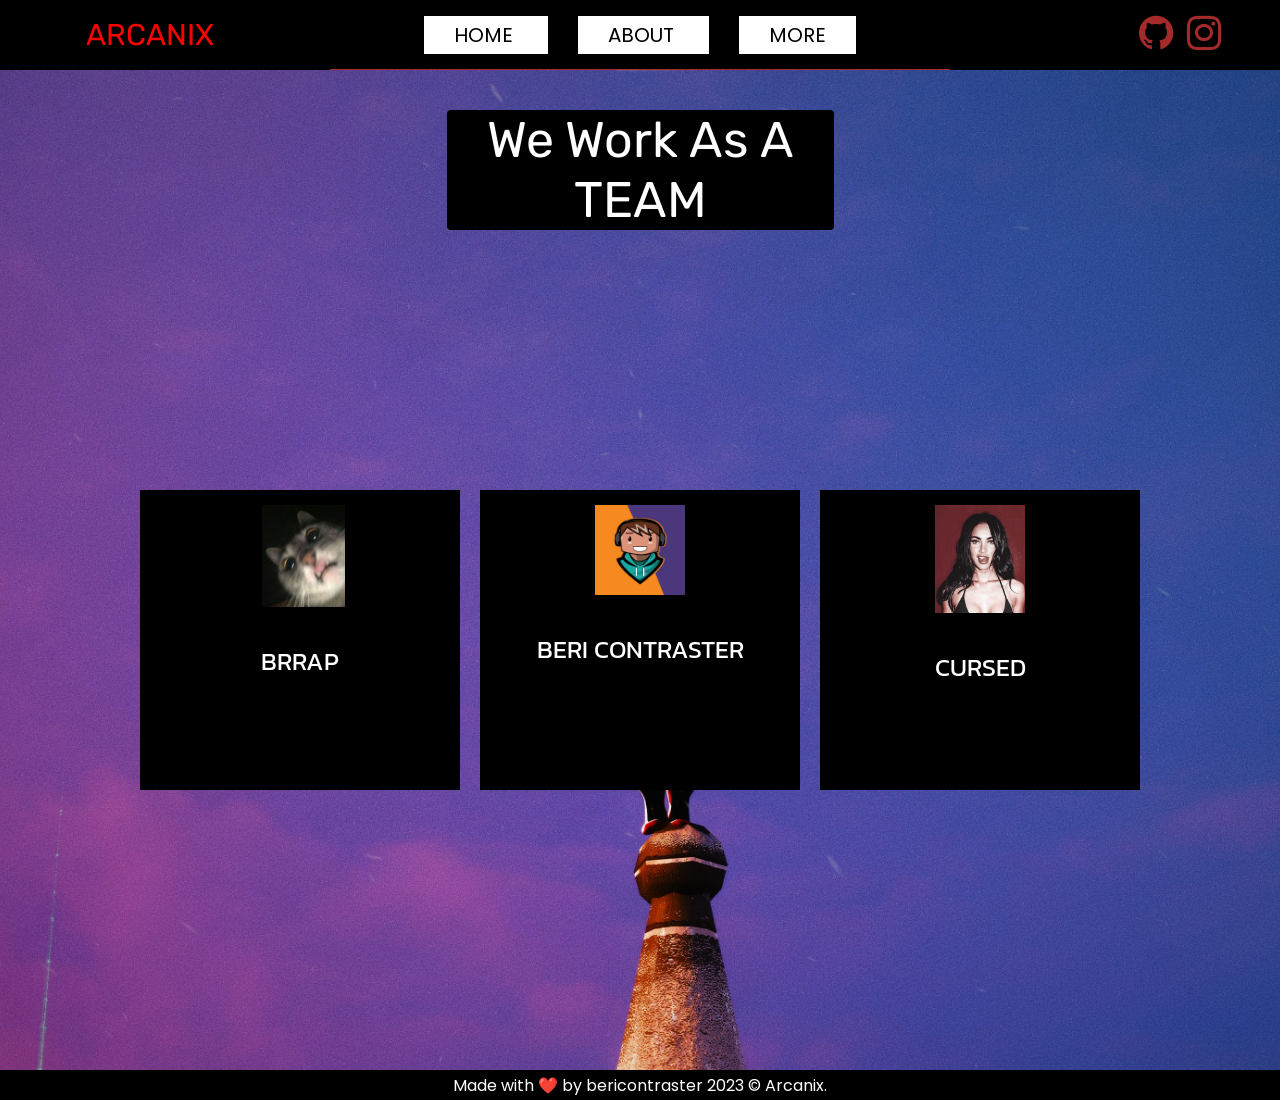
<file: index.html>
<!DOCTYPE html>
<html>

<head>
  <!-- LINKS  -->
  <link href="https://fonts.googleapis.com/css2?family=Handjet:wght@500&family=Poppins&family=Roboto&family=Rubik:wght@500&display=swap" rel="stylesheet">
  <link href="https://fonts.googleapis.com/css2?family=Handjet:wght@500&family=Kanit:wght@100&family=Poppins&family=Roboto&family=Rubik:wght@500&display=swap" rel="stylesheet">
  <link href="https://cdnjs.cloudflare.com/ajax/libs/font-awesome/4.7.0/css/font-awesome.min.css" rel="stylesheet">
  <link href="https://fonts.googleapis.com/css2?family=Poppins&family=Roboto&display=swap" rel="stylesheet">
  <link href="https://fonts.googleapis.com/css2?family=Poppins&family=Roboto&family=Rubik:wght@500&display=swap" rel="stylesheet">

  <!-- MY SHEETS  -->

  <link href="../css/header.css" rel="stylesheet" type="text/css">
  <link href="../css/main.css" rel="stylesheet" type="text/css">

  <!-- BRANDING  -->
  <title> Home </title>
  <link rel="icon" type="image/x-icon" href="../media/arcanix_favicon.png">

</head>

<!-- BODY  -->
<body>

  <!-- HEADER  -->
  <div class="header">
    <header class="header_element">

      <!-- WEB TITLE -->
      <div class="header_title">
        <p><a href="../index.html"> ARCANIX </a></p>
      </div>

      <!-- WEB NAVIGATION -->
      <div class="header_navigation">
        <p>
          <a class="a_one" href="../index.html"> HOME </a>
          <a class="a_two" href="../about.html"> ABOUT </a>
          <a class="a_three" href="../more.html"> MORE </a>
        </p>
      </div>

      <!-- HEADER SOCAIL -->
      <div class="header_social_anchors">
        <a href="https://github.com/bericontraster" target="_blank"><i class="fa fa-github"></i></a>
        <a href="https://www.instagram.com/bericontraster/" target="_blank"><i class="fa fa-instagram"></i></a>
      </div>
    </header>
  </div>
  <div class="main">
    <div class="welcome">
      <p>We Work As A <br>TEAM</p>
    </div>
    <div class="profiles">
      <div class="profile_one">
        <img src="../media/brrap.png" alt="profile_avatar">
        <p>BRRAP</p>
      </div>
      <div class="profile_two">
        <img src="../media/bericontraster.jpg" alt="profile_avatar">
        <p><a href="../bericontraster.html"> BERI CONTRASTER </a></p>
      </div>
      <div class="profile_three">
        <img src="../media/cursed.jpg" alt="profile_avatar">
        <p>CURSED</p>
      </div>
    </div>
  </div>
  <div class="footer">
    <footer>
      <p> Made with ❤️ by bericontraster 2023 &copy; Arcanix. </p>
    </footer>
  </div>

</body>

</html>
</file>
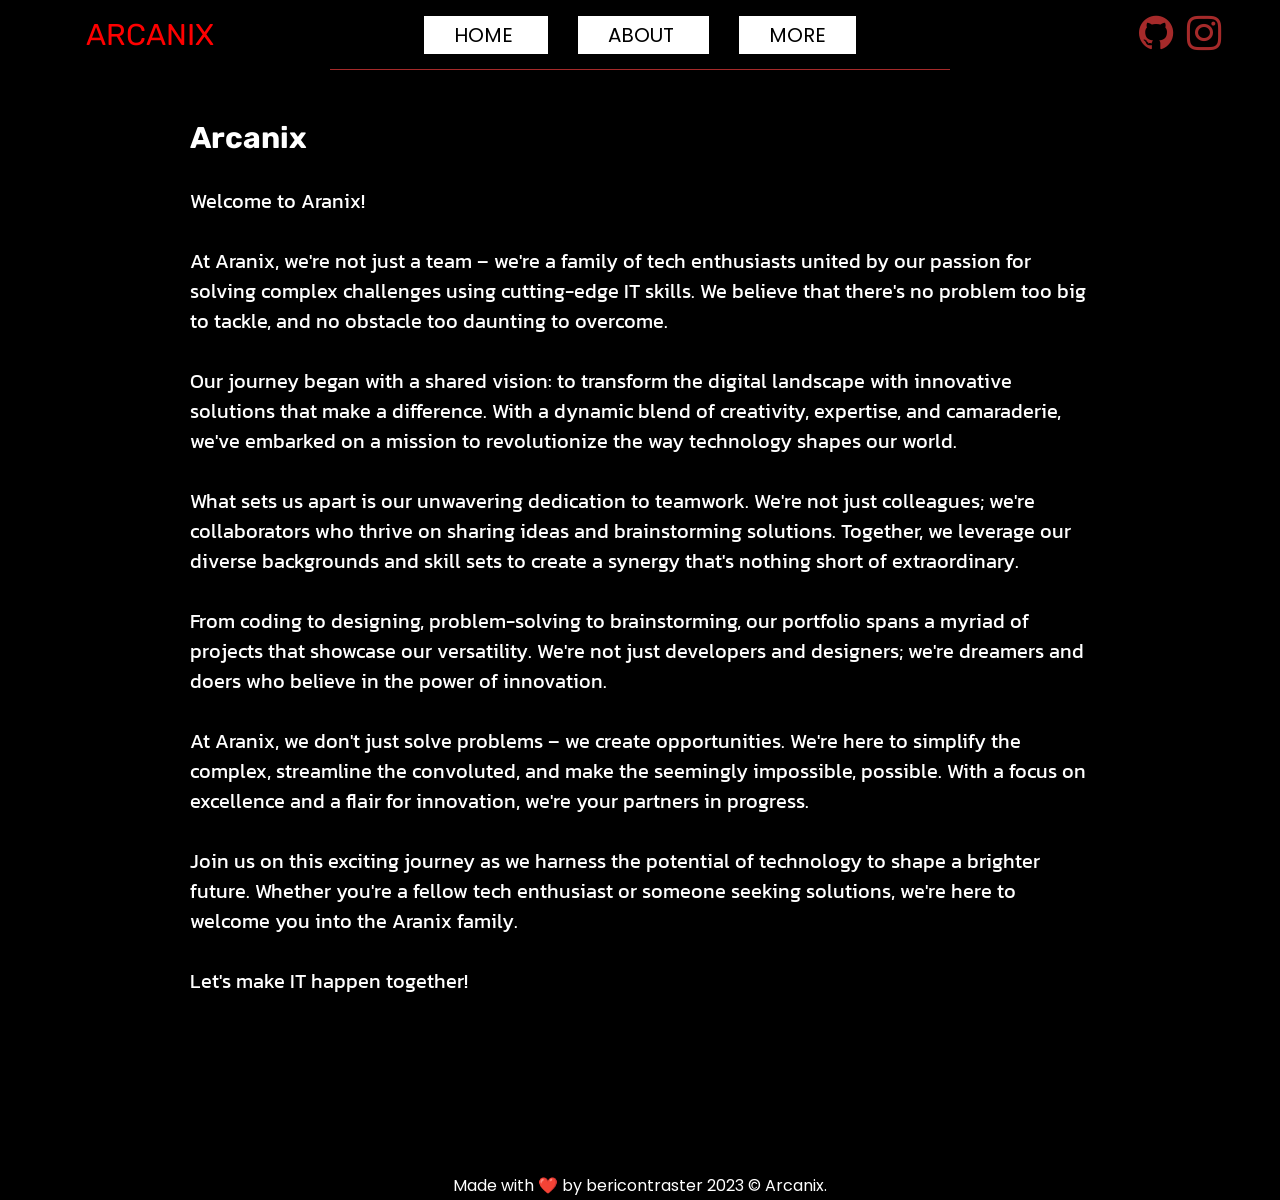
<file: about.html>
<!DOCTYPE html>
<html>
  <head>
    <!-- LINKS  -->
    <link href="https://fonts.googleapis.com/css2?family=Handjet:wght@500&family=Poppins&family=Roboto&family=Rubik:wght@500&display=swap" rel="stylesheet">
    <link  href="https://fonts.googleapis.com/css2?family=Handjet:wght@500&family=Kanit:wght@100&family=Poppins&family=Roboto&family=Rubik:wght@500&display=swap" rel="stylesheet">
    <link href="https://cdnjs.cloudflare.com/ajax/libs/font-awesome/4.7.0/css/font-awesome.min.css" rel="stylesheet">
    <link href="https://fonts.googleapis.com/css2?family=Poppins&family=Roboto&display=swap" rel="stylesheet">
    <link href="https://fonts.googleapis.com/css2?family=Poppins&family=Roboto&family=Rubik:wght@500&display=swap" rel="stylesheet">
    <link rel="preconnect" href="https://fonts.googleapis.com">
    <link rel="preconnect" href="https://fonts.gstatic.com" crossorigin>
    <link href="https://fonts.googleapis.com/css2?family=Handjet:wght@500&family=Kanit:wght@100&family=Manrope:wght@600&family=Poppins&family=Roboto&family=Rubik:wght@500&display=swap" rel="stylesheet">
    
    <!-- MY SHEETS  -->
    <link href="../css/header.css" rel="stylesheet" type="text/css">
    <link href="../css/about.css" rel="stylesheet" type="text/css">

    <!-- BRANDING  -->
    <title> ABOUT </title>
    <link rel="icon" type="image/x-icon" href="../media/arcanix_favicon.png">

  </head>

  <!-- BODY  -->
  <body>

    <!-- HEADER  -->
    <div class="test">
      <header class="header_element">

        <!-- WEB TITLE -->
        <div class="header_title">
          <p><a href="../index.html"> ARCANIX </a></p>
        </div>

        <!-- WEB NAVIGATION -->
        <div class="header_navigation">
          <p> 
            <a class="a_one" href="../index.html"> HOME </a>
            <a class="a_two"  href="../about.html"> ABOUT </a>
            <a class="a_three" href="../more.html"> MORE </a>
          </p>
        </div>
 
        <!-- HEADER SOCAIL -->
        <div class="header_social_anchors">
          <a href="https://github.com/bericontraster" target="_blank"><i class="fa fa-github"></i></a>
          <a href="https://www.instagram.com/bericontraster/" target="_blank"><i class="fa fa-instagram"></i></a>
        </div>
      </header>
    </div>
    <div class="about">
      <div class="section_one">
        <h1>  Arcanix  </h1>
        <p><br>Welcome to Aranix!<br>

          <br>At Aranix, we're not just a team – we're a family of tech enthusiasts united by our passion for solving complex challenges using cutting-edge IT skills. We believe that there's no problem too big to tackle, and no obstacle too daunting to overcome.<br>
          
          <br>Our journey began with a shared vision: to transform the digital landscape with innovative solutions that make a difference. With a dynamic blend of creativity, expertise, and camaraderie, we've embarked on a mission to revolutionize the way technology shapes our world.<br>
          
          <br>What sets us apart is our unwavering dedication to teamwork. We're not just colleagues; we're collaborators who thrive on sharing ideas and brainstorming solutions. Together, we leverage our diverse backgrounds and skill sets to create a synergy that's nothing short of extraordinary.<br>
          
          <br>From coding to designing, problem-solving to brainstorming, our portfolio spans a myriad of projects that showcase our versatility. We're not just developers and designers; we're dreamers and doers who believe in the power of innovation.<br>
          
          <br>At Aranix, we don't just solve problems – we create opportunities. We're here to simplify the complex, streamline the convoluted, and make the seemingly impossible, possible. With a focus on excellence and a flair for innovation, we're your partners in progress.<br>
          
          <br>Join us on this exciting journey as we harness the potential of technology to shape a brighter future. Whether you're a fellow tech enthusiast or someone seeking solutions, we're here to welcome you into the Aranix family.<br>
          
          <br>Let's make IT happen together!</p>
      </div>
    </div>
    <div class="footer">
      <footer>
        <p> Made with ❤️ by bericontraster 2023 &copy; Arcanix. </p>
      </footer>
    </div>
  </body>
</html>
</file>
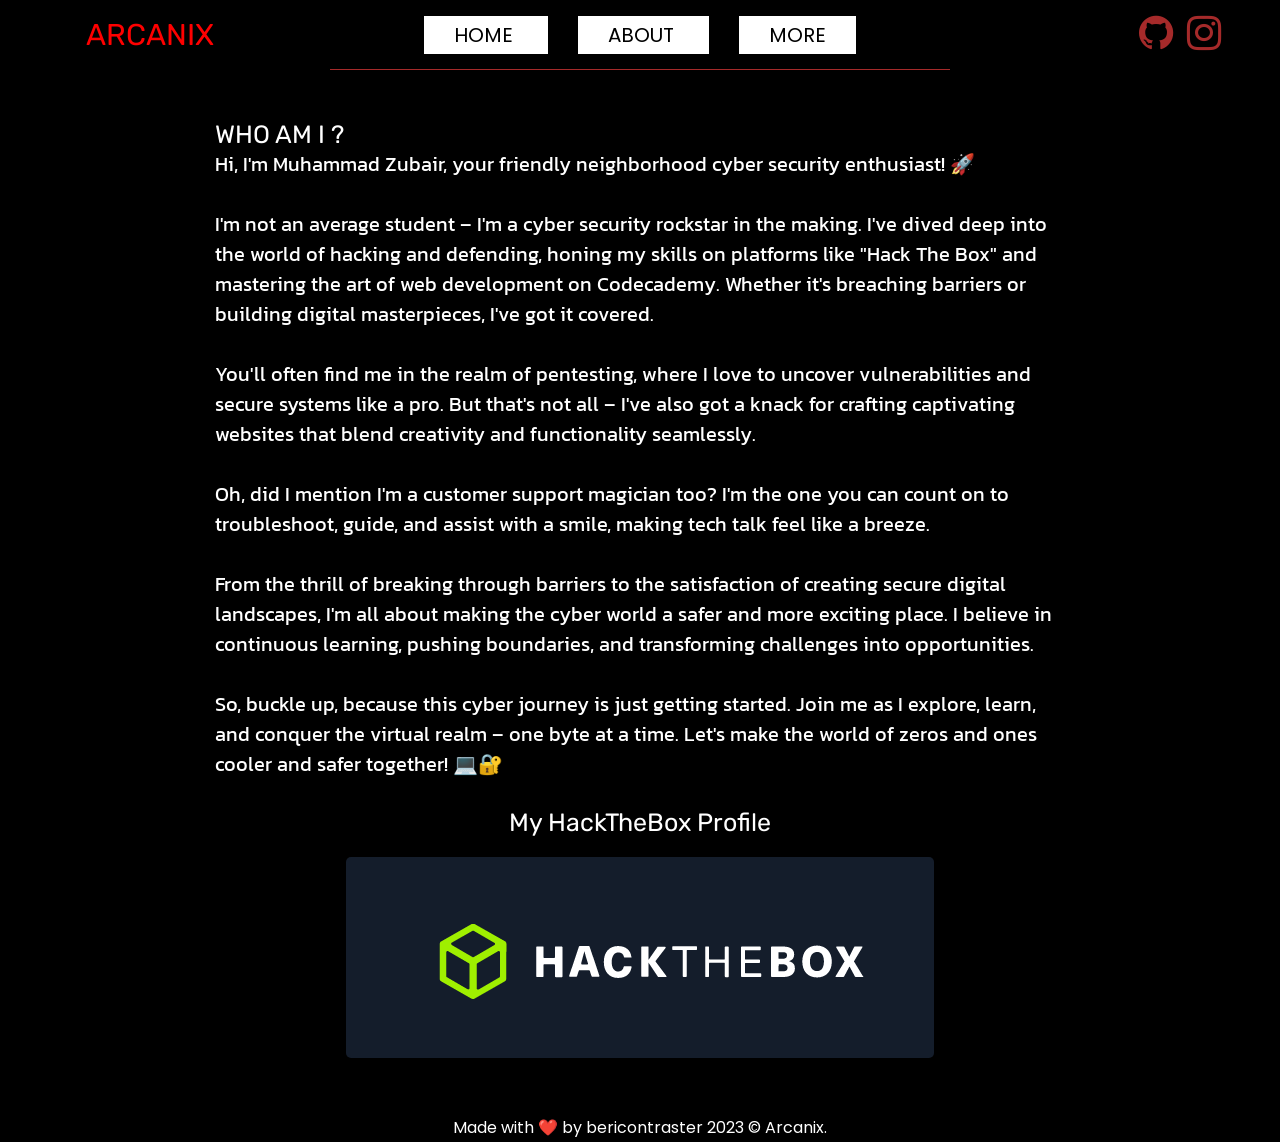
<file: bericontraster.html>
<!DOCTYPE html>
<html>
  <head>
    <!-- LINKS  -->
    <link href="https://fonts.googleapis.com/css2?family=Handjet:wght@500&family=Poppins&family=Roboto&family=Rubik:wght@500&display=swap" rel="stylesheet">
    <link  href="https://fonts.googleapis.com/css2?family=Handjet:wght@500&family=Kanit:wght@100&family=Poppins&family=Roboto&family=Rubik:wght@500&display=swap" rel="stylesheet">
    <link href="https://cdnjs.cloudflare.com/ajax/libs/font-awesome/4.7.0/css/font-awesome.min.css" rel="stylesheet">
    <link href="https://fonts.googleapis.com/css2?family=Poppins&family=Roboto&display=swap" rel="stylesheet">
    <link href="https://fonts.googleapis.com/css2?family=Poppins&family=Roboto&family=Rubik:wght@500&display=swap" rel="stylesheet">
    
    <!-- MY SHEETS  -->
    <link href="../css/header.css" rel="stylesheet" type="text/css">
    <link href="../css/bericontraster.css" rel="stylesheet" type="text/css">

    <!-- BRANDING  -->
    <title> MORE </title>
    <link rel="icon" type="image/x-icon" href="../media/arcanix_favicon.png">

  </head>

  <!-- BODY  -->
  <body>

    <!-- HEADER  -->
    <div class="test">
      <header class="header_element">

        <!-- WEB TITLE -->
        <div class="header_title">
          <p><a href="../index.html"> ARCANIX </a></p>
        </div>

        <!-- WEB NAVIGATION -->
        <div class="header_navigation">
          <p> 
            <a class="a_one" href="../index.html"> HOME </a>
            <a class="a_two"  href="../about.html"> ABOUT </a>
            <a class="a_three" href="../more.html"> MORE </a>
          </p>
        </div>
 
        <!-- HEADER SOCAIL -->
        <div class="header_social_anchors">
          <a href="https://github.com/bericontraster" target="_blank"><i class="fa fa-github"></i></a>
          <a href="https://www.instagram.com/bericontraster/" target="_blank"><i class="fa fa-instagram"></i></a>
        </div>
      </header>
      
        <div class="container">
            <div class="about-me">
                <p>WHO AM I ?</p>
                <p1>Hi, I'm Muhammad Zubair, your friendly neighborhood cyber security enthusiast! 🚀<br>

                    <br>I'm not an average student – I'm a cyber security rockstar in the making. I've dived deep into the world of hacking and defending, honing my skills on platforms like "Hack The Box" and mastering the art of web development on Codecademy. Whether it's breaching barriers or building digital masterpieces, I've got it covered.<br>
                    
                    <br>You'll often find me in the realm of pentesting, where I love to uncover vulnerabilities and secure systems like a pro. But that's not all – I've also got a knack for crafting captivating websites that blend creativity and functionality seamlessly.<br>
                    
                    <br>Oh, did I mention I'm a customer support magician too? I'm the one you can count on to troubleshoot, guide, and assist with a smile, making tech talk feel like a breeze.<br>
                    
                    <br>From the thrill of breaking through barriers to the satisfaction of creating secure digital landscapes, I'm all about making the cyber world a safer and more exciting place. I believe in continuous learning, pushing boundaries, and transforming challenges into opportunities.<br>
                    
                    <br>So, buckle up, because this cyber journey is just getting started. Join me as I explore, learn, and conquer the virtual realm – one byte at a time. Let's make the world of zeros and ones cooler and safer together! 💻🔐
                </p1>
                <div class="htb">
                    <p><br>My HackTheBox Profile</p>
                    <a href="https://app.hackthebox.com/profile/894352" target="_blank"><img src="../media/hackthebox.png" alt="hackthebox"></a>
                </div>
            </div>
        </div>
    </div>
    <div class="footer">
      <footer>
        <p> Made with ❤️ by bericontraster 2023 &copy; Arcanix. </p>
      </footer>
    </div>

  </body>
</html>
</file>
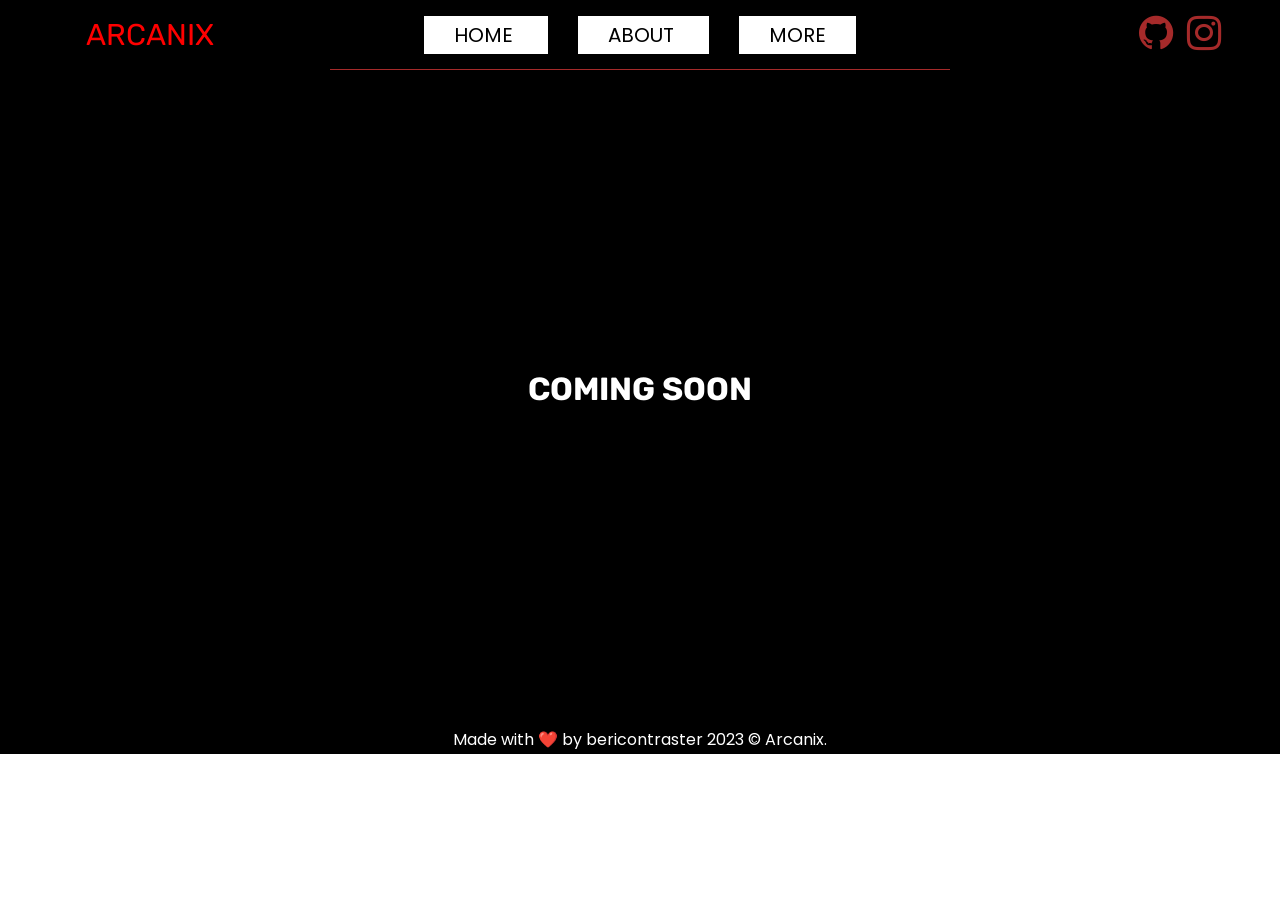
<file: more.html>
<!DOCTYPE html>
<html>
  <head>
    <!-- LINKS  -->
    <link href="https://fonts.googleapis.com/css2?family=Handjet:wght@500&family=Poppins&family=Roboto&family=Rubik:wght@500&display=swap" rel="stylesheet">
    <link  href="https://fonts.googleapis.com/css2?family=Handjet:wght@500&family=Kanit:wght@100&family=Poppins&family=Roboto&family=Rubik:wght@500&display=swap" rel="stylesheet">
    <link href="https://cdnjs.cloudflare.com/ajax/libs/font-awesome/4.7.0/css/font-awesome.min.css" rel="stylesheet">
    <link href="https://fonts.googleapis.com/css2?family=Poppins&family=Roboto&display=swap" rel="stylesheet">
    <link href="https://fonts.googleapis.com/css2?family=Poppins&family=Roboto&family=Rubik:wght@500&display=swap" rel="stylesheet">
    
    <!-- MY SHEETS  -->
    <link href="../css/header.css" rel="stylesheet" type="text/css">
    <link href="../css/more.css" rel="stylesheet" type="text/css">

    <!-- BRANDING  -->
    <title> MORE </title>
    <link rel="icon" type="image/x-icon" href="../media/arcanix_favicon.png">

  </head>

  <!-- BODY  -->
  <body>

    <!-- HEADER  -->
    <div class="test">
      <header class="header_element">

        <!-- WEB TITLE -->
        <div class="header_title">
          <p><a href="../index.html"> ARCANIX </a></p>
        </div>

        <!-- WEB NAVIGATION -->
        <div class="header_navigation">
          <p> 
            <a class="a_one" href="../index.html"> HOME </a>
            <a class="a_two"  href="../about.html"> ABOUT </a>
            <a class="a_three" href="../more.html"> MORE </a>
          </p>
        </div>
 
        <!-- HEADER SOCAIL -->
        <div class="header_social_anchors">
          <a href="https://github.com/bericontraster" target="_blank"><i class="fa fa-github"></i></a>
          <a href="https://www.instagram.com/bericontraster/" target="_blank"><i class="fa fa-instagram"></i></a>
        </div>
      </header>
      <div class="more">
        <div class="more_one">
          <h1> COMING SOON </h1>
        </div>
      </div>
    </div>
    <div class="footer">
      <footer>
        <p> Made with ❤️ by bericontraster 2023 &copy; Arcanix. </p>
      </footer>
    </div>

  </body>
</html>
</file>
<file: css/header.css>
/* BODY MARGIN */
body {
    margin: 0;
    user-select: none;
    -webkit-user-drag: none;
}


/* -----      HEADER CREATION     ------ */
.header_element {
    height: 70px;
    display: flex;
    flex-direction: row;
    background-color: black;
    justify-content: space-between;
}
.header_title, .header_navigation, .header_social_anchors {
    user-select: none;
    -webkit-user-drag: none;
    background-color: black;
}


/* -----      TITLE HEADER     ------ */
.header_title {
    width: 300px;
}
.header_title a {
    color: red;
    font-size: 30px;
    text-decoration: none;
    font-family: 'Rubik', sans-serif;
}
.header_title p {
    text-align: center;
    justify-content: center;
    margin-top: 17px;
}


/* -----      NAVIGATION HEADER     ------ */
.header_navigation {
    flex: 1;
    margin: 0px 30px;
    font-size: 20px;
    text-align: center;
    min-width: 500px;
    border-bottom: 1px solid brown;
}
.a_two, .a_three {
    margin-left: 30px;
}
.header_navigation a {
    color: black;
    transition: 0.3s;
    padding: 5px 30px;
    text-decoration: none;
    background-color: white;
}
.header_navigation p {
    margin-top: 20px;
    font-family: 'Poppins', sans-serif;
}
.header_navigation a:hover {
    padding: 5px 20px;
    box-shadow: -5px 5px red;
}


/* -----      SOCIAL HEADER     ------ */
.header_social_anchors {
    width: 300px;
    text-align: center;
    min-width: 200px;
}
[class='fa fa-github'] {
    color: brown;
    font-size: 40px;
    transition: 0.3S;
    margin-top: 13px;
    margin-left: 100px;
}
[class='fa fa-instagram'] {
    margin-left: 10px;
    color: brown;
    font-size: 40px;
    transition: 0.3S;
    /* margin-left: 40px; */
}




/* ----- FOOTER ----- */
.footer {
    height: 30px;
    background-color: black;
}

.footer p {
    margin: 0;
    color: white;
    position: relative;
    top: 3px;
    text-align: center;
    font-family: 'Poppins', sans-serif;
}



/* ---------------- SCROLL BAR ------------------- */

::-webkit-scrollbar {
    display: none;
}
</file>
<file: css/main.css>
body::-webkit-scrollbar {
    width: 0em;
}

body::-webkit-scrollbar-thumb {
    background-color: transparent;
}

.main {
    height: 1000px;
    width: auto;
    background-position: center;
    background-size: cover;
    background-image: url('../media/spidy.jpg');
}

.welcome {
    position: relative;
    display: flex;
    margin-bottom: 300px;
    justify-content: center;
}

.welcome p {
    margin: 0;
    text-align: center;
    position: relative;
    top: 40px;
    color: white;
    font-size: 50px;
    font-family: 'Rubik', sans-serif;
    padding: 0 40px;
    background-color: black;
    border-radius: 4px;
}

.profiles {
    height: 350px;
    width: 1000px;
    display: flex;
    flex-direction: row;
    margin: 0 auto;
    justify-content: space-evenly;
}


.profile_one, .profile_two, .profile_three {
    width: 400px;
    height: 300px;  
    position: relative;
    background-color: black;
    transition: bottom 0.5s ease 0s; 
    bottom: 0; 

}

.profile_two {
    margin-left: 20px;
    margin-right: 20px;
    position: relative;
}


/* -----      TEXT      ----- */
.profile_one, .profile_two, .profile_three {
    text-align: center;
    color: white;
    font-family: 'Kanit', sans-serif;
    font-size: 25px;
}

.profile_two a {
    text-decoration: none;
    color: white;
}

/* -------      IMAGE     -------- */
.profile_two img, .profile_one img, .profile_three img {
    width: 90px;
    margin-top: 15px;
}


/* ------      HOVER      ------ */
.profile_one:hover, .profile_two:hover, .profile_three:hover {
    bottom: 75px;
}
</file>
<file: css/about.css>
body::-webkit-scrollbar {
    width: 0em;
}

body::-webkit-scrollbar-thumb {
    background-color: transparent;
}


.about {
    background-color: black;
    /* width: 900px; */
    height: 1100px;
}

.section_one {
    border: 1px;
    width: 900px;
    height: 1000px;
    text-align: left;
    margin: 0 auto;
    position: relative;
    top: 50px;
    background-color: black;
}

.section_one h1 {
    margin: 0;
    color: white;
    font-size: 30px;
    font-family: 'Rubik', sans-serif;
}

.section_one p {
    margin: 0;
    color: white;
    font-size: 20px;
    font-family: 'Kanit', sans-serif;
}
</file>
<file: css/bericontraster.css>
body {
    background-color: black;
}

.container {
    height: auto;
    width: 850px;
    margin: 50px auto;
    background-color: black;
}

.about-me p {
    color: white;
    font-size: 25px;
    margin: 0;
    font-family: 'Rubik', sans-serif;
}

.about-me p1 {
    color: white;
    font-size: 20px;
    font-family: 'Kanit', sans-serif;
}

/* HACK THE BOX */
.htb {
    text-align: center;
    transition: 0.3s;
}

.htb p {
    margin-bottom: 20px;
}

.htb img {
    border-radius: 5px;
    transition: transform 0.3s;
}

.htb img:hover {
    transform: scale(1.1);
    border-radius: 0px;
}
</file>
<file: css/more.css>
body::-webkit-scrollbar {
    width: 0em;
}

body::-webkit-scrollbar-thumb {
    background-color: transparent;
}

.more {
    height: 654px;
    background-color: black;
}

.more_one h1 {
    margin: 0;
    color: white;
    text-align: center;
    position: relative;
    top: 300px;
    font-family: 'Rubik', sans-serif;
}
</file>
